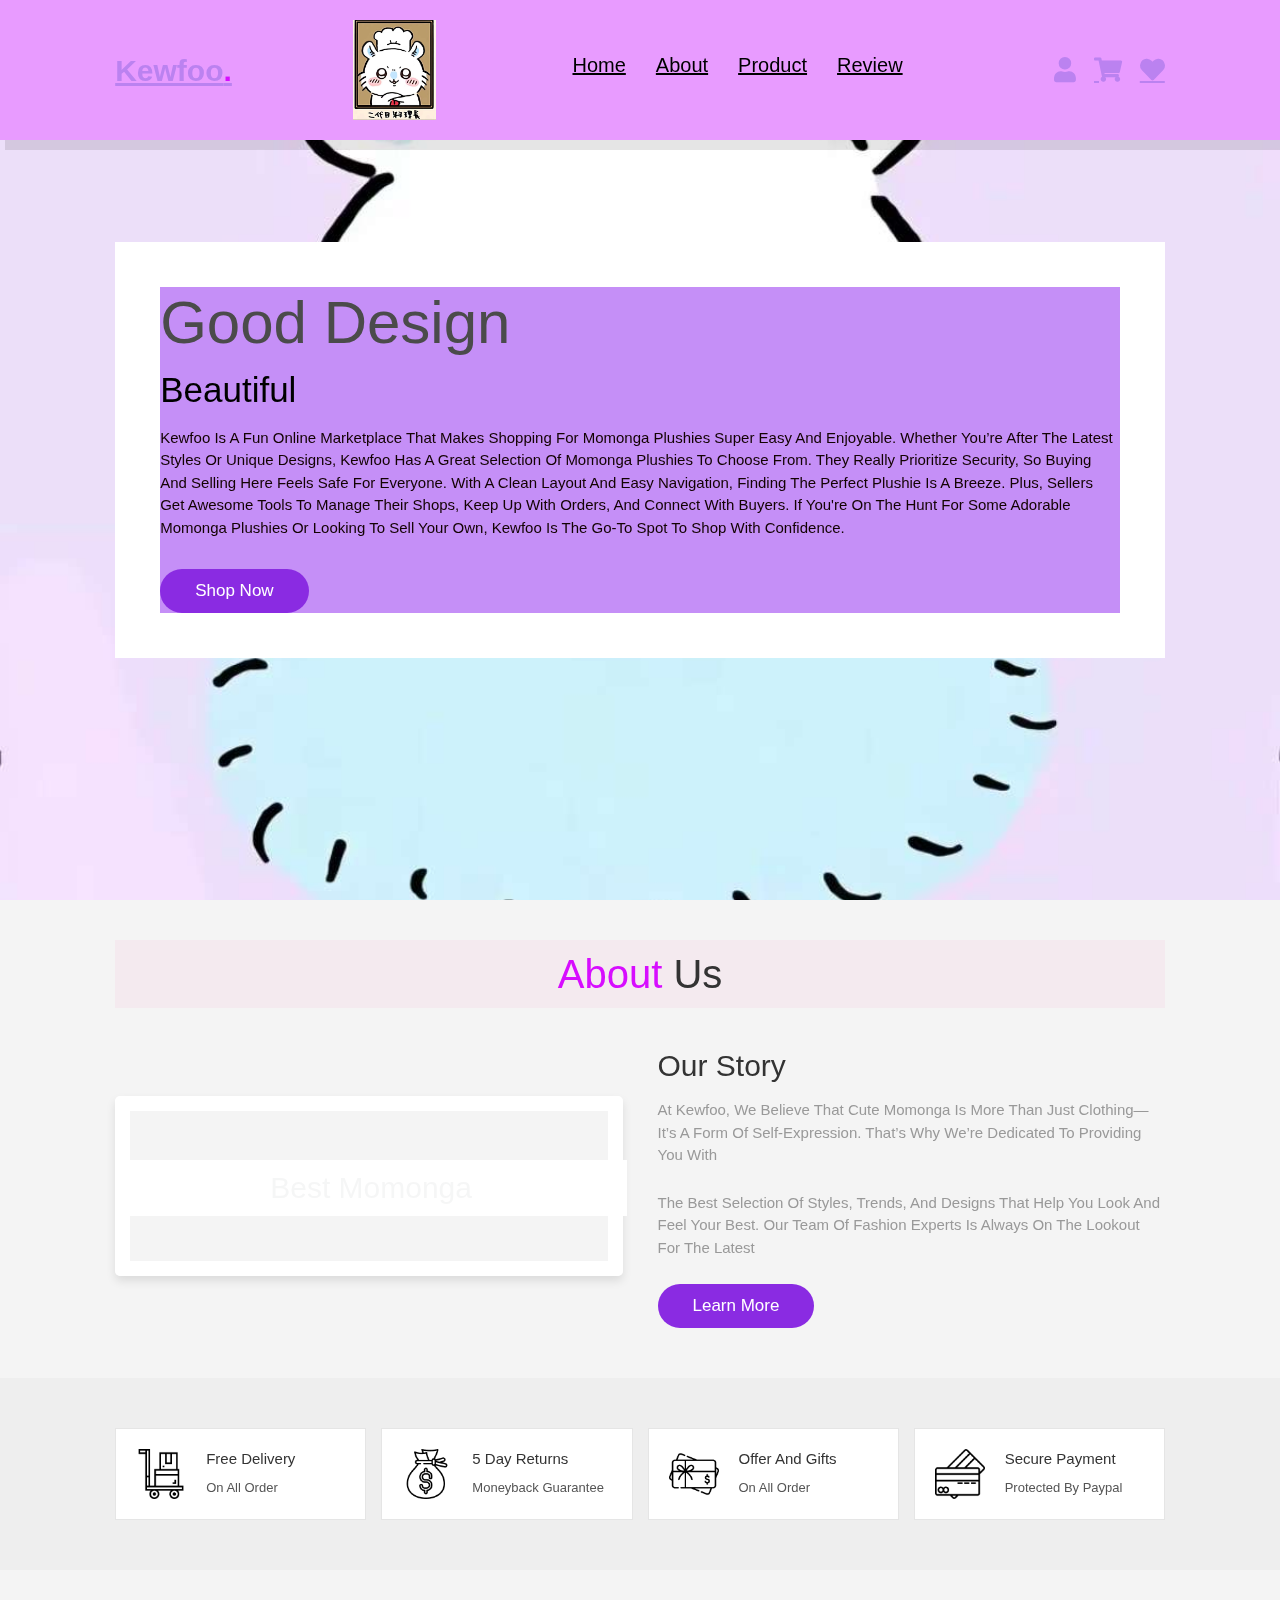
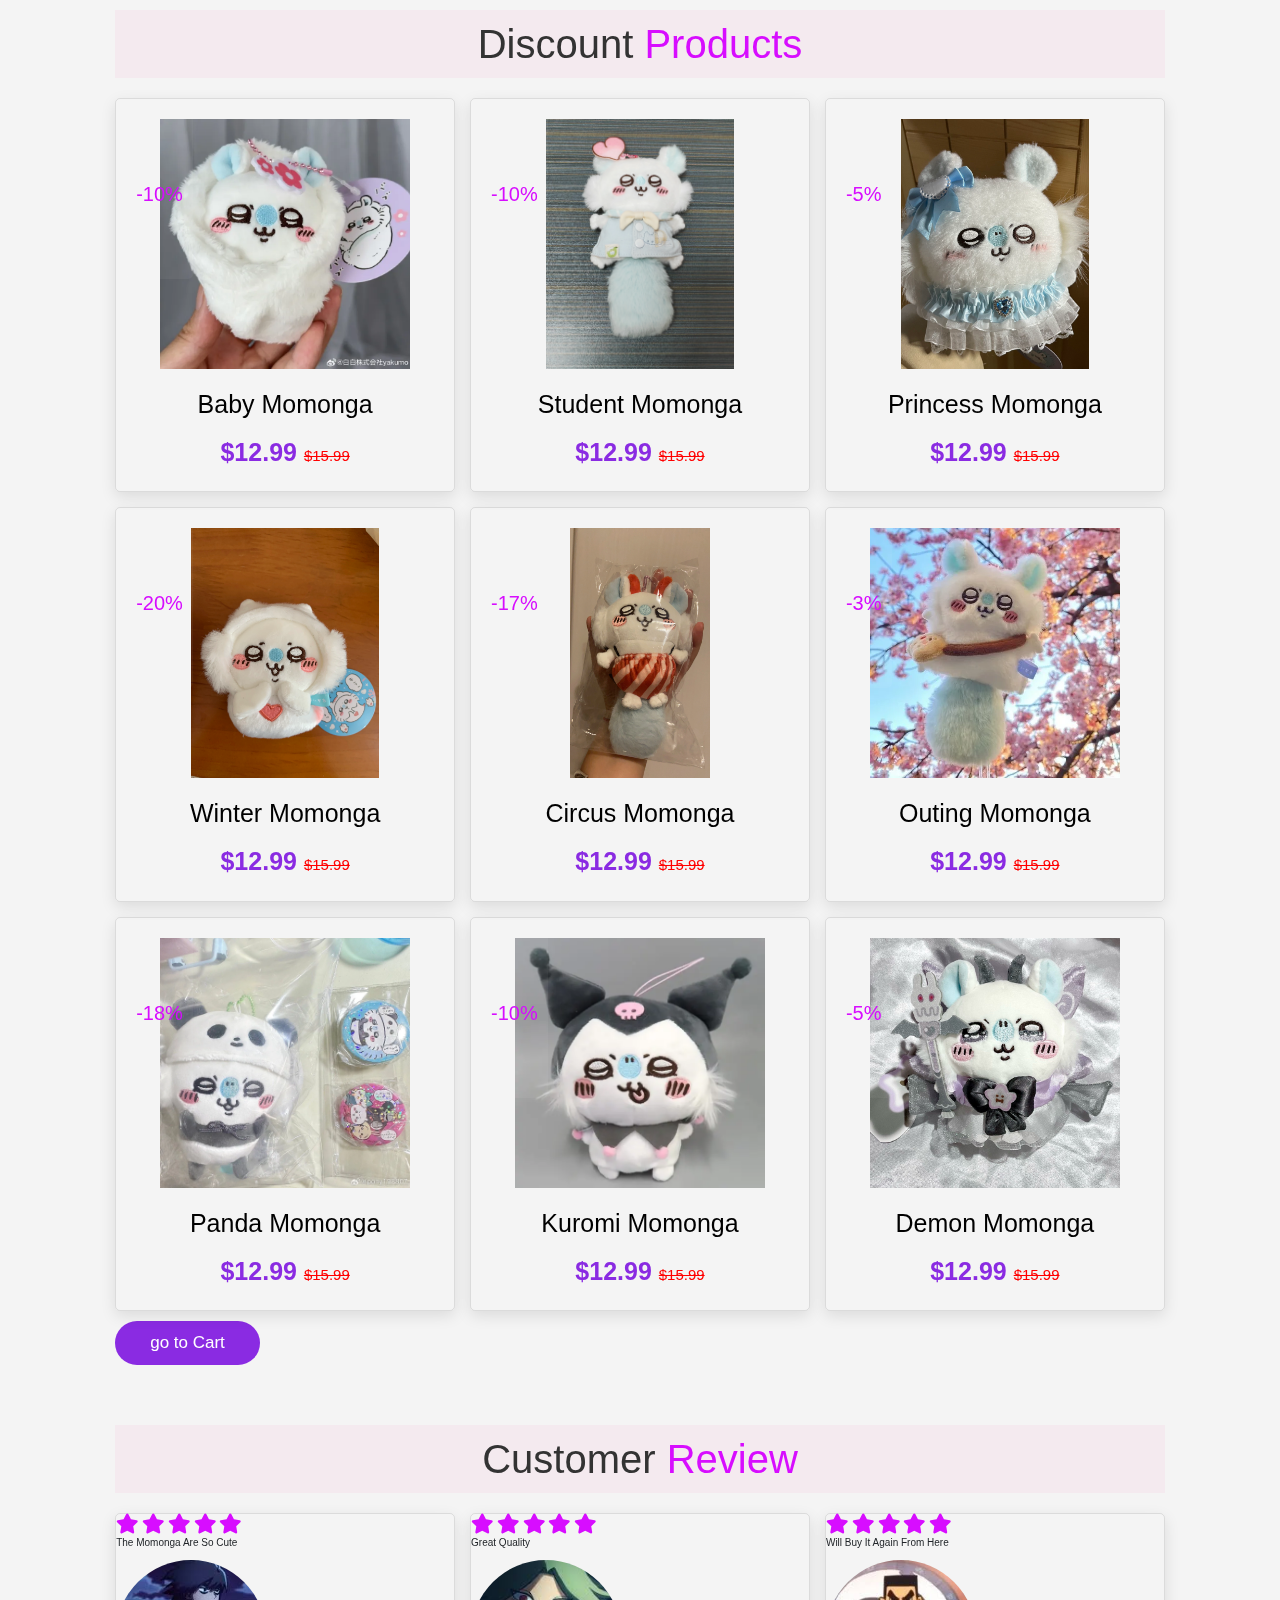
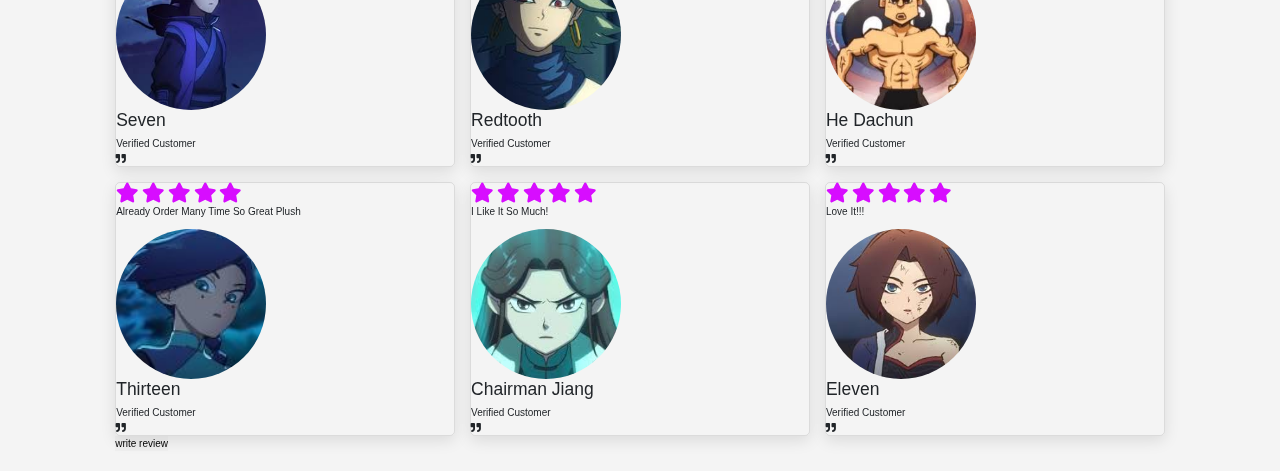
<file: index.html>
<!DOCTYPE html>
<html>
    <head>
        <meta charset="utf-8">
        <meta http-equiv="X-UA-Compatible" content="IE=edge">
        <title>Kewfoo</title>
        <meta name="description" content="">
        <meta name="viewport" content="width=device-width, initial-scale=1">
        <link rel="stylesheet" href="style1.css">
        <!-- font -->
        <link rel="stylesheet" href="https://cdnjs.cloudflare.com/ajax/libs/font-awesome/5.15.3/css/all.min.css">
        <!-- bootstrap -->
        <link href="https://cdn.jsdelivr.net/npm/bootstrap@5.3.3/dist/css/bootstrap.min.css" rel="stylesheet" integrity="sha384-QWTKZyjpPEjISv5WaRU9OFeRpok6YctnYmDr5pNlyT2bRjXh0JMhjY6hW+ALEwIH" crossorigin="anonymous">
        <script src="https://cdn.jsdelivr.net/npm/bootstrap@5.3.3/dist/js/bootstrap.bundle.min.js" integrity="sha384-YvpcrYf0tY3lHB60NNkmXc5s9fDVZLESaAA55NDzOxhy9GkcIdslK1eN7N6jIeHz" crossorigin="anonymous"></script>
        <!-- links to javascript files -->
        <script src="cart.js"></script>
        <script src="signup.js"></script>
        <script src="like.js"></script>
        <script src="review.js"></script>
        <style>
        :root {
            --blueviolet: #d70dff;
        }
        body {
            background: #f4f4f4;
            font-family: Arial, sans-serif;
        }
        .btn {
            display: inline-block;
            margin-top: 1rem;
            border-radius: 5rem;
            background: #8a2be2; 
            color: #fff;
            padding: .9rem 3.5rem;
            cursor: pointer;
            font-size: 1.7rem;
            text-align: center;
            text-decoration: none;
            border: none;
        }
        .btn:hover {
            background: var(--blueviolet);
        }
    </style>
        <script>
            function copyLink(event) {
                event.preventDefault();
                navigator.clipboard.writeText(window.location.href)
               .then(()=> alert('Link copied to clipboard'))
               .catch(()=> alert('Failed to copy link', 'error'));
            }

            document.addEventListener("DOMContentLoaded",function(){
                let loggedInUser = localStorage.getItem("loggedInUser");
                let userIcon = document.getElementById("user-icon");
                let logoutBtn = document.getElementById("logout-btn");

                if(loggedInUser){
                    userIcon.style.textcontent = loggedInUser;
                    logoutBtn.style.display = "inline-block";
                }else{
                    logoutBtn.style.display = "none";
                }

                logoutBtn.addEventListener("click",function(){
                    localStorage.removeItem("loggedInUser");
                    window.location.href = "signup.html";
                });
        });
        </script>  
    </head>
    <body>
        <header>
            <input type="checkbox" id="toggler">
            <label for="toggler" class="fas fa-bars"></label>
            <a href="#" class="logo">Kewfoo<span>.</span></a>
            <img class="logo" src="naza.jpg"style="width: 500;height: 100px;" alt="Kewfoo">
            <nav>
                <ul class="navbar">
                    <a href="index.html#home">Home</a>
                    <a href="index.html#about">About</a>
                    <a href="index.html#products">Product</a>
                    <a href="index.html#review">review</a>
                </ul>
            </nav>
            <div class="icons">
                <a href="signup.html" id="user-icon" class="fas fa-user"></a>
                <botton id="logout-btn" style="display: none;padding: 6px 10px; border: none; background: rgb(255, 26, 26); color: white; border-radius: 5px; cursor: pointer;">
                    Logout
                </botton>
                <a href="cart.html" class="fas fa-shopping-cart"></a>
                <a href="like.html" class="fas fa-heart"></a>
            </div>
        </header>


        <!--home page --> 
    <section class="home" id="home">
        <div class="content">
            <h3>good design</h3>
            <span>beautiful</span>
            <p>Kewfoo is a fun online marketplace that makes shopping for Momonga plushies super easy and enjoyable. 
                Whether you’re after the latest styles or unique designs, Kewfoo has a great selection of Momonga plushies to choose from. They really prioritize security, 
                so buying and selling here feels safe for everyone. With a clean layout and easy navigation, finding the perfect plushie is a breeze. Plus, sellers get awesome tools to manage their shops, keep up with orders, 
                and connect with buyers. If you're on the hunt for some adorable Momonga plushies or looking to sell your own, Kewfoo is the go-to spot to shop with confidence.</p>
            <a href="index.html#products" class="btn">shop now</a>
        </div>
    </section>
    <!--home page end --> 

    <!--about page -->
    <section class="about" id="about">
        <h1 class="heading"> <span>about</span> us</h1>
                
        <div class="row">
            <div class="video-container">
            <video src="video.mp4" loop autoplay muted></video>
            <h3>best momonga</h3>
        </div>
         <div class="content">
            <h3>our story</h3>
            <p>At Kewfoo, we believe that cute momonga is more than just clothing—it’s a form of self-expression. That’s why we’re dedicated to providing you with</p>
            <p>the best selection of styles, trends, and designs that help you look and feel your best. Our team of fashion experts is always on the lookout for the latest</p>
            <a href="#" class="btn">learn more</a>
        </div>
    </section>
    <!--about page end -->

    <!--icons section starts-->

    <section class="icons-container">
        <div class="icons">
            <img src="icon-1.png" alt="">
                <div class="info">
                <h3>free delivery</h3>
                <span>on all order</span>
            </div>  
        </div>
        
        <div class="icons">
        <img src="icon-2.png" alt="">
            <div class="info">
            <h3>5 day returns</h3>
            <span>moneyback guarantee</span>
          </div>  
        </div>

        <div class="icons">
        <img src="icon-3.png" alt="">
                <div class="info">
                <h3>offer and gifts</h3>
                <span>on all order</span>
            </div>  
        </div>

        <div class="icons">
        <img src="icon-4.png" alt="">
                <div class="info">
                <h3>secure payment</h3>
                <span>protected by paypal</span>
            </div>  
        </div>
    </section>

    <!--icons section end-->


    <!-- prodcuts section starts  -->

<section class="products" id="products">

    <h1 class="heading"> Discount <span>products</span> </h1>

    <div class="box-container">

        <div class="box">
            <span class="discount">-10%</span>
            <div class="image">
                <img src="fei1.webp" alt="">
                <div class="icons">
                    <button class="fas fa-heart" onclick="event.preventDefault(); addTolike('baby momonga', 'fei1.webp');"></button>
                    <button class="cart-btn" onclick="event.preventDefault(); addToCart('baby momonga', 12.99,'fei1.webp');">Add to Cart</button>
                    <button class="fas fa-share" onclick="copyLink(event)"></button>
                </div>
            </div>
            <div class="content">
                <h3>baby momonga</h3>
                <div class="price"> $12.99 <span>$15.99</span> </div>
            </div>
        </div>

        <div class="box">
            <span class="discount">-10%</span>
            <div class="image">
                <img src="fei2.webp" alt="">
                <div class="icons">
                    <button class="fas fa-heart" onclick="event.preventDefault(); addTolike('student momonga', 'fei2.webp');"></button>
                    <button class="cart-btn" onclick="event.preventDefault(); addToCart('student momonga', 12.99,'fei2.webp');">Add to Cart</button>
                    <button class="fas fa-share" onclick="copyLink(event)"></button>
                </div>
            </div>
            <div class="content">
                <h3>student momonga</h3>
                <div class="price"> $12.99 <span>$15.99</span> </div>
            </div>
        </div>

        <div class="box">
            <span class="discount">-5%</span>
            <div class="image">
                <img src="fei3.webp" alt="">
                <div class="icons">
                    <button class="fas fa-heart" onclick="event.preventDefault(); addTolike('princess momonga', 'fei3.webp');"></button>
                    <button class="cart-btn" onclick="event.preventDefault(); addToCart('princess momonga', 12.99,'fei3.webp');">Add to Cart</button>
                    <button class="fas fa-share" onclick="copyLink(event)"></button>
                </div>
            </div>
            <div class="content">
                <h3>princess momonga</h3>
                <div class="price"> $12.99 <span>$15.99</span> </div>
            </div>
        </div>

        <div class="box">
            <span class="discount">-20%</span>
            <div class="image">
                <img src="fei4.webp" alt="">
                <div class="icons">
                    <button class="fas fa-heart" onclick="event.preventDefault(); addTolike('Winter  momonga', 'fei4.webp');"></button>
                    <button class="cart-btn" onclick="event.preventDefault(); addToCart('Winter  momonga', 12.99,'fei4.webp');">Add to Cart</button>
                    <button class="fas fa-share" onclick="copyLink(event)"></button>
                </div>
            </div>
            <div class="content">
                <h3>Winter  momonga</h3>
                <div class="price"> $12.99 <span>$15.99</span> </div>
            </div>
        </div>

        <div class="box">
            <span class="discount">-17%</span>
            <div class="image">
                <img src="fei5.webp" alt="">
                <div class="icons">
                    <button class="fas fa-heart" onclick="event.preventDefault(); addTolike('circus momonga', 'fei5.webp');"></button>
                    <button class="cart-btn" onclick="event.preventDefault(); addToCart('circus momonga', 12.99,'fei5.webp');">Add to Cart</button>
                    <button class="fas fa-share" onclick="copyLink(event)"></button>
                </div>
            </div>
            <div class="content">
                <h3>circus momonga</h3>
                <div class="price"> $12.99 <span>$15.99</span> </div>
            </div>
        </div>

        <div class="box">
            <span class="discount">-3%</span>
            <div class="image">
                <img src="fei6.webp" alt="">
                <div class="icons">
                    <button class="fas fa-heart" onclick="event.preventDefault(); addTolike('outing momonga', 'fei6.webp');"></button>
                    <button class="cart-btn" onclick="event.preventDefault(); addToCart('outing momonga', 12.99,'fei6.webp');">Add to Cart</button>
                    <button class="fas fa-share" onclick="copyLink(event)"></button>
                </div>
            </div>
            <div class="content">
                <h3>outing momonga</h3>
                <div class="price"> $12.99 <span>$15.99</span> </div>
            </div>
        </div>

        <div class="box">
            <span class="discount">-18%</span>
            <div class="image">
                <img src="fei7.webp" alt="">
                <div class="icons">
                    <button class="fas fa-heart" onclick="event.preventDefault(); addTolike('panda momonga', 'fei7.webp');"></button>
                    <button class="cart-btn" onclick="event.preventDefault(); addToCart('panda momonga', 12.99,'fei7.webp');">Add to Cart</button>
                    <button class="fas fa-share" onclick="copyLink(event)"></button>
                </div>
            </div>
            <div class="content">
                <h3>panda momonga</h3>
                <div class="price"> $12.99 <span>$15.99</span> </div>
            </div>
        </div>

        <div class="box">
            <span class="discount">-10%</span>
            <div class="image">
                <img src="fei8.jpg" alt="">
                <div class="icons">
                    <button class="fas fa-heart" onclick="event.preventDefault(); addTolike('kuromi momonga', 'fei8.jpg');"></button>
                    <button class="cart-btn" onclick="event.preventDefault(); addToCart('kuromi momonga', 12.99,'fei8.jpg');">Add to Cart</button>
                    <button class="fas fa-share" onclick="copyLink(event)"></button>
                </div>
            </div>
            <div class="content">
                <h3>kuromi momonga</h3>
                <div class="price"> $12.99 <span>$15.99</span> </div>
            </div>
        </div>

        <div class="box">
            <span class="discount">-5%</span>
            <div class="image">
                <img src="fei9.jpg" alt="">
                <div class="icons">
                    <button class="fas fa-heart" onclick="event.preventDefault(); addTolike('demon momonga', 'fei9.jpg');"></button>
                    <button class="cart-btn" onclick="event.preventDefault(); addToCart('demon momonga', 12.99,'fei9.jpg');">Add to Cart</button>
                    <button class="fas fa-share" onclick="copyLink(event)"></button>
                </div>
            </div>
            <div class="content">
                <h3>demon momonga</h3>
                <div class="price"> $12.99 <span>$15.99</span> </div>
            </div>
        </div>

    </div>

    <button class="btn" onclick="window.location.href='cart.html'">go to Cart</button>
</section>

<!-- prodcuts section ends -->



<!-- review section starts -->
    <section class="review" id="review">
        <h1 class="heading">customer <span>review</span></h1>
        <div class="box-container">

        <div class="box">
            <div class="stars">
                <i class="fas fa-star"></i>
                <i class="fas fa-star"></i>
                <i class="fas fa-star"></i>
                <i class="fas fa-star"></i>
                <i class="fas fa-star"></i>
            </div>
            <p>the momonga are so cute</p>
            <div class="user">
                <img src="r1.jpg" alt=""class="circle-image">
                <div class="user-info">
                    <h3>Seven</h3>
                    <span>verified customer</span>
                </div>
            </div>
            <span class="fas far fa-quote-right"></span>
        </div>
        
        <div class="box">
            <div class="stars">
                <i class="fas fa-star"></i>
                <i class="fas fa-star"></i>
                <i class="fas fa-star"></i>
                <i class="fas fa-star"></i>
                <i class="fas fa-star"></i>
            </div>
            <p>great quality</p>
            <div class="user">
                <img src="r2.jpg" alt=""class="circle-image">
                <div class="user-info">
                    <h3>Redtooth</h3>
                    <span>verified customer</span>
                </div>
            </div>
            <span class="fas far fa-quote-right"></span>
        </div>

        <div class="box">
            <div class="stars">
                <i class="fas fa-star"></i>
                <i class="fas fa-star"></i>
                <i class="fas fa-star"></i>
                <i class="fas fa-star"></i>
                <i class="fas fa-star"></i>
            </div>
            <p>will buy it again from here</p>
            <div class="user">
                <img src="r4.jpg" alt=""class="circle-image">
                <div class="user-info">
                    <h3>He Dachun</h3>
                    <span>verified customer</span>
                </div>
            </div>
            <span class="fas far fa-quote-right"></span>
        </div>

        <div class="box">
            <div class="stars">
                <i class="fas fa-star"></i>
                <i class="fas fa-star"></i>
                <i class="fas fa-star"></i>
                <i class="fas fa-star"></i>
                <i class="fas fa-star"></i>
            </div>
            <p>already order many time so great plush</p>
            <div class="user">
                <img src="r6.jpg" alt=""class="circle-image">
                <div class="user-info">
                    <h3>Thirteen</h3>
                    <span>verified customer</span>
                </div>
            </div>
            <span class="fas far fa-quote-right"></span>
        </div>
        
        <div class="box">
            <div class="stars">
                <i class="fas fa-star"></i>
                <i class="fas fa-star"></i>
                <i class="fas fa-star"></i>
                <i class="fas fa-star"></i>
                <i class="fas fa-star"></i>
            </div>
            <p>i like it so much!</p>
            <div class="user">
                <img src="r.jpg" alt=""class="circle-image">
                <div class="user-info">
                    <h3>Chairman Jiang</h3>
                    <span>verified customer</span>
                </div>
            </div>
            <span class="fas far fa-quote-right"></span>
        </div>
        
        <div class="box">
            <div class="stars">
                <i class="fas fa-star"></i>
                <i class="fas fa-star"></i>
                <i class="fas fa-star"></i>
                <i class="fas fa-star"></i>
                <i class="fas fa-star"></i>
            </div>
            <p>love it!!!</p>
            <div class="user">
                <img src="r7.jpg" alt=""class="circle-image">
                <div class="user-info">
                    <h3>Eleven</h3>
                    <span>verified customer</span>
                </div>
            </div>
            <span class="fas far fa-quote-right"></span>
        </div>
    </div> 
<!-- write review -->
    <button id="write-review">write review</button>

 <!-- Hidden Review Form -->
 <div id="review-form" style="display: none; margin-top: 20px;">
    <input type="text" id="review-name" placeholder="Your Name" required>
    <textarea id="review-text" placeholder="Write your review..." required></textarea>

    <!-- ⭐ Star Rating System -->
    <div id="star-rating">
        <span class="star" data-value="1">★</span>
        <span class="star" data-value="2">★</span>
        <span class="star" data-value="3">★</span>
        <span class="star" data-value="4">★</span>
        <span class="star" data-value="5">★</span>
    </div>

    <button id="submit-review" class="btn">Submit Review</button>
</div>

<!-- review section ends -->

</body>
</html>
</file>
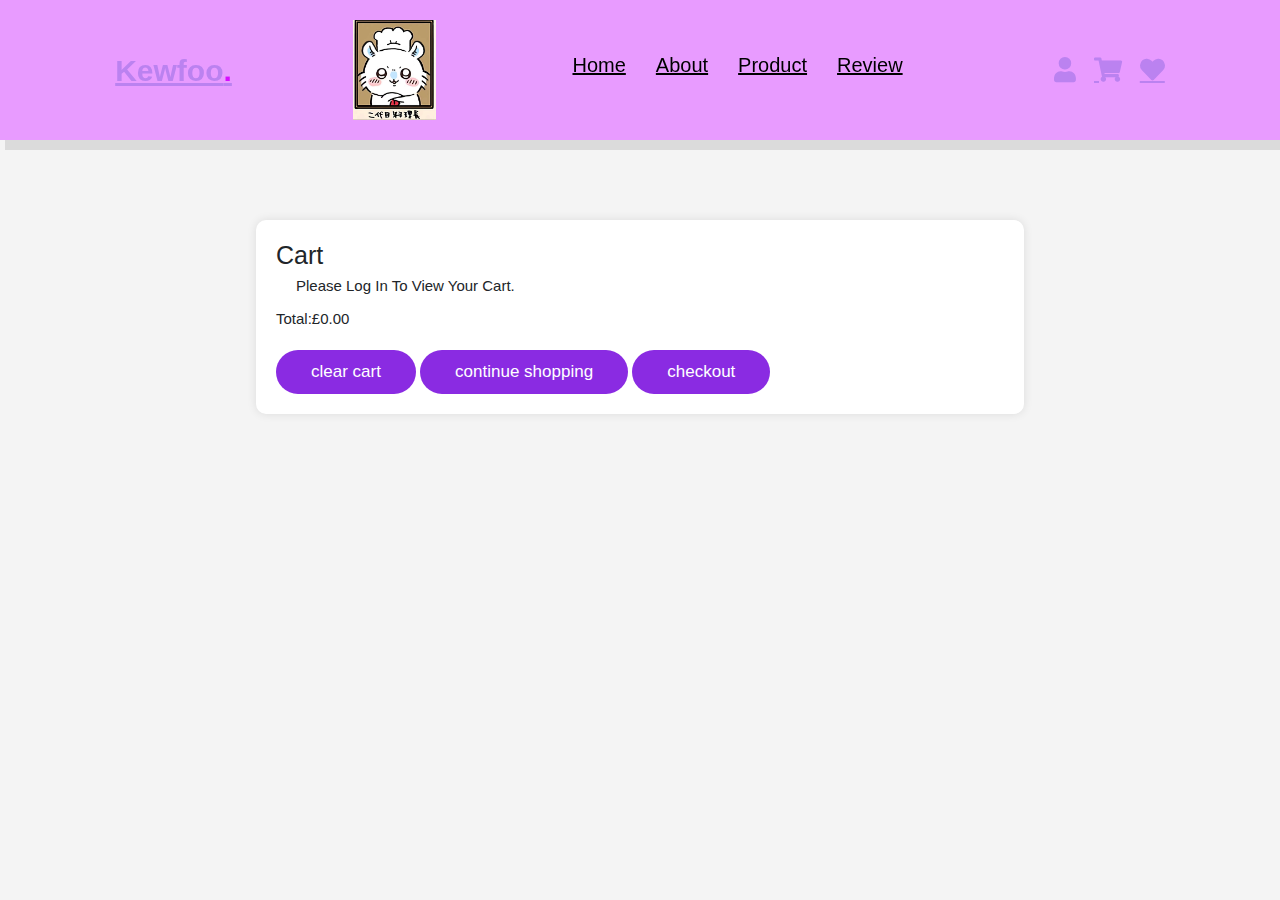
<file: cart.html>
<!DOCTYPE html>
<html>
    <head>
        <meta charset="utf-8">
        <meta http-equiv="X-UA-Compatible" content="IE=edge">
        <title>Kewfoo</title>
        <meta name="description" content="">
        <meta name="viewport" content="width=device-width, initial-scale=1">
        <link rel="indexsheet" href="index.html">
        <link rel="stylesheet" href="style1.css">
        <link rel="stylesheet" href="https://cdnjs.cloudflare.com/ajax/libs/font-awesome/5.15.3/css/all.min.css">
        <link href="https://cdn.jsdelivr.net/npm/bootstrap@5.3.3/dist/css/bootstrap.min.css" rel="stylesheet" integrity="sha384-QWTKZyjpPEjISv5WaRU9OFeRpok6YctnYmDr5pNlyT2bRjXh0JMhjY6hW+ALEwIH" crossorigin="anonymous">
        <script src="https://cdn.jsdelivr.net/npm/bootstrap@5.3.3/dist/js/bootstrap.bundle.min.js" integrity="sha384-YvpcrYf0tY3lHB60NNkmXc5s9fDVZLESaAA55NDzOxhy9GkcIdslK1eN7N6jIeHz" crossorigin="anonymous"></script>
        <link rel="stylesheet" href="cart.css">
        <link rel="cartsheet" href="cart.js">
        <style>
        :root {
            --blueviolet: #d70dff;
        }

        body {
            background: #f4f4f4;
            font-family: Arial, sans-serif;
        }

        .btn {
            display: inline-block;
            margin-top: 1rem;
            border-radius: 5rem;
            background: #8a2be2; 
            color: #fff;
            padding: .9rem 3.5rem;
            cursor: pointer;
            font-size: 1.7rem;
            text-align: center;
            text-decoration: none;
            border: none;
        }

        .btn:hover {
            background: var(--blueviolet);
        }

        .cart{
            width: 60%;
            margin: 0 auto;
            padding: 2rem;
            background: #fff;
            border-radius: 1rem;
            box-shadow: 0 0 10px rgba(0, 0, 0, .1);
            position: relative;top: 100px;
            font-size: 15px;
            
        }
    </style>
    
    
    <header>
        <input type="checkbox" id="toggler">
        <label for="toggler" class="fas fa-bars"></label>
        <a href="index.html" class="logo">Kewfoo<span>.</span></a>
        <img class="logo" src="naza.jpg"style="width: 500;height: 100px;" alt="Kewfoo">
        <nav>
            <ul class="navbar">
                <a href="index.html#home">Home</a>
                <a href="index.html#about">About</a>
                <a href="index.html#products">Product</a>
                <a href="index.html#review">review</a>
            </ul>
        </nav>
        <div class="icons">
            <a href="signup.html" id="user-icon" class="fas fa-user"></a>
            <botton id="logout-btn" style="display: none;padding: 5px 10px; border: none; background: rgb(209, 26, 255); color: white; border-radius: 5px; cursor: pointer;">
                Logout
            </botton>
            <a href="cart.html" class="fas fa-shopping-cart"></a>
            <a href="like.html" class="fas fa-heart"></a>
        </div>
        <script src="signup.js"></script>
        <script src="cart.js" defer></script>

        <script>
            document.addEventListener("DOMContentLoaded",function(){
                let loggedInUser = localStorage.getItem("loggedInUser");
                let userIcon = document.getElementById("user-icon");
                let logoutBtn = document.getElementById("logout-btn");

                if(loggedInUser){
                    userIcon.style.textcontent = loggedInUser;
                    logoutBtn.style.display = "inline-block";
                }else{
                    logoutBtn.style.display = "none";
                }

                logoutBtn.addEventListener("click",function(){
                    localStorage.removeItem("loggedInUser");
                    window.location.href = "signup.html";
                });
        });
        </script>  
            
    </header>
    </head>
    <body>
        

<body>
    <div class="cart">
    <h1>Cart</h1>
    <ul id = "cart-items"></ul>
    <p>total:£<span id="totalprice">0.00</span></p>

    <button class="btn" id="clearCart">clear cart</button>
    <button class="btn" onclick="window.location.href='index.html#products'">continue shopping</button>
    <button class="btn" id="checkout">checkout</button>
    </div>
    
<script src="cart.js"></script>
</body>
</html>
</file>
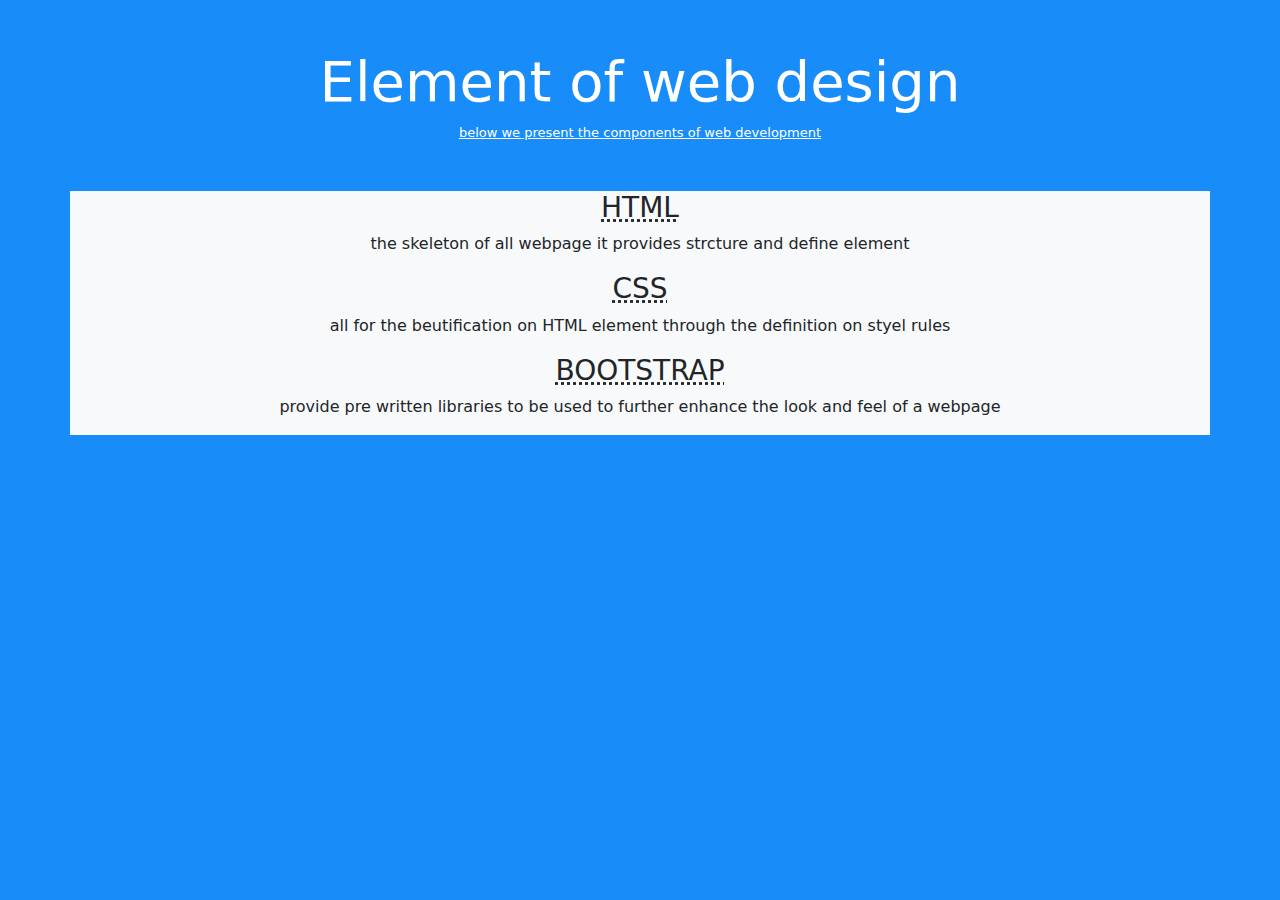
<file: container.html>
<!DOCTYPE html>
<html lang="en">
<head>
    <meta charset="UTF-8">
    <meta http-equiv="X-UA-Compatible" content="IE=edge">
    <meta name="viewport" content="width=device-width, initial-scale=1.0">
    <title>container</title>
    <link href="https://cdn.jsdelivr.net/npm/bootstrap@5.3.3/dist/css/bootstrap.min.css" rel="stylesheet" integrity="sha384-QWTKZyjpPEjISv5WaRU9OFeRpok6YctnYmDr5pNlyT2bRjXh0JMhjY6hW+ALEwIH" crossorigin="anonymous">
    <script src="https://cdn.jsdelivr.net/npm/bootstrap@5.3.3/dist/js/bootstrap.bundle.min.js" integrity="sha384-YvpcrYf0tY3lHB60NNkmXc5s9fDVZLESaAA55NDzOxhy9GkcIdslK1eN7N6jIeHz" crossorigin="anonymous"></script>
    <style>
        body{
            background-color: rgb(24, 140, 248);
            color: white;
        }
        .card{
            background-color: white;
        }
    </style>
</head>

<body>
    <div class="container text-center mt-5">
        <h1 class="display-4">Element of web design</h1>
        <p class="text-decoration-underline"style="font-size:small">below we present the components of web development</p>
    </div>
    
    <div class="container mt-5 text-dark bg-light">
        <div class="row text-center">
            <div class="col-md-p3">
                <div class="card-p3">
                    <h3><abbr title="Abbreviation" class="text-decoration-initialism">HTML</h3>
                    <p>the skeleton of all webpage it provides strcture and define element</p>
                </div>
            </div>
            <div class="col-md-p3">
                <div class="card-p3">
                    <h3><abbr title="Abbreviation" class="text-decoration-initialism">CSS</h3>
                    <p>all for the beutification on HTML element through the definition on styel rules</p>
                </div>
            </div>
            <div class="col-md-p3">
                <div class="card-p3">
                    <h3><abbr title="Abbreviation" class="text-decoration-initialism">BOOTSTRAP</h3>
                    <p>provide pre written libraries to be used to further enhance the look and feel of a webpage</p>
                </div>
            </div>
        </div>
    </div>

</body>
</html>
</file>
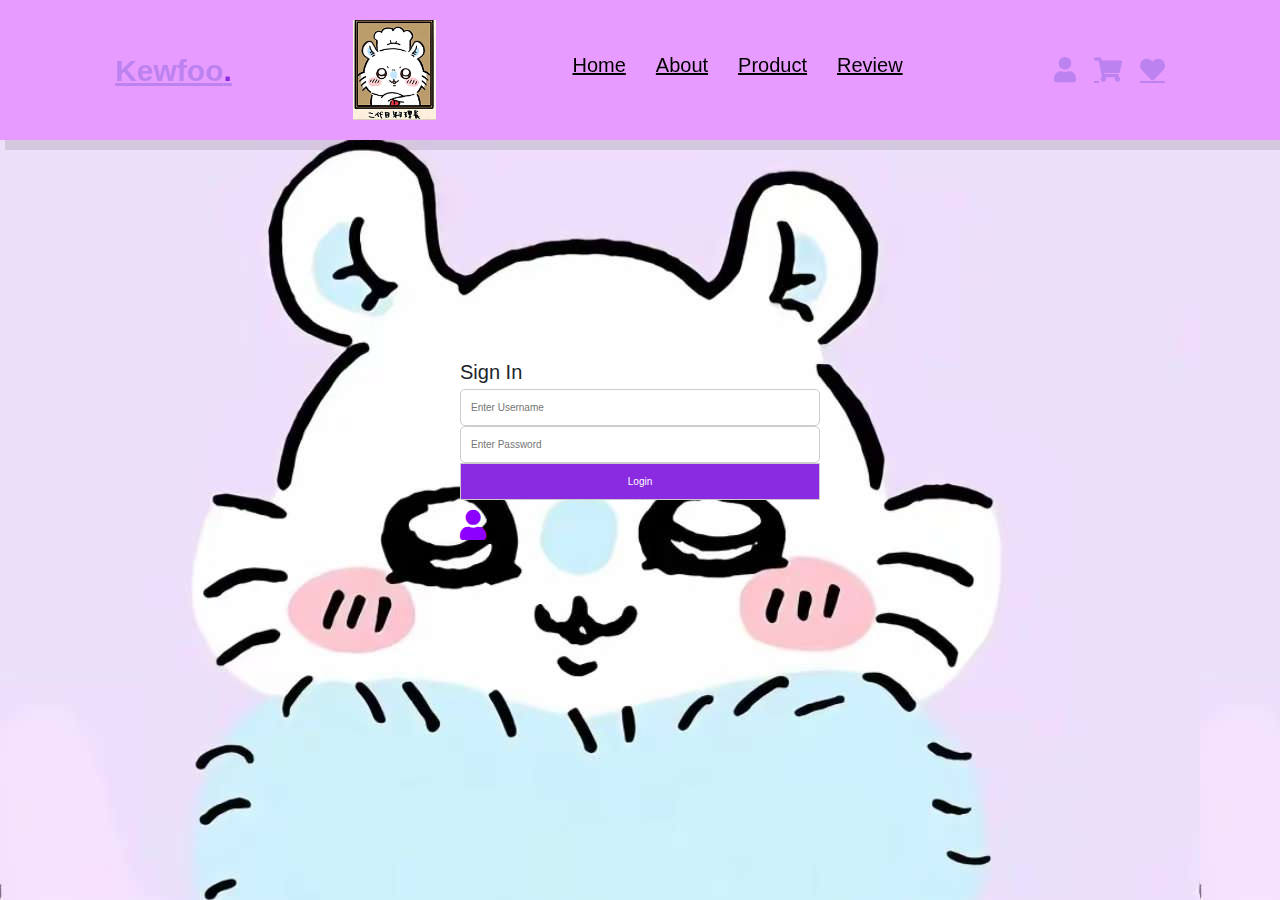
<file: signup.html>
<!DOCTYPE html>
<html lang="en">
<head>
    <meta charset="UTF-8">
    <meta http-equiv="X-UA-Compatible" content="IE=edge">
    <meta name="viewport" content="width=device-width, initial-scale=1.0">
    <title>sign up from</title>
    <meta name="description" content="">
    <meta name="viewport" content="width=device-width, initial-scale=1">
    <link rel="stylesheet" href="login.css">
    <link rel="stylesheet" href="https://cdnjs.cloudflare.com/ajax/libs/font-awesome/5.15.3/css/all.min.css">
    <link href="https://cdn.jsdelivr.net/npm/bootstrap@5.3.3/dist/css/bootstrap.min.css" rel="stylesheet" integrity="sha384-QWTKZyjpPEjISv5WaRU9OFeRpok6YctnYmDr5pNlyT2bRjXh0JMhjY6hW+ALEwIH" crossorigin="anonymous">
    <script src="https://cdn.jsdelivr.net/npm/bootstrap@5.3.3/dist/js/bootstrap.bundle.min.js" integrity="sha384-YvpcrYf0tY3lHB60NNkmXc5s9fDVZLESaAA55NDzOxhy9GkcIdslK1eN7N6jIeHz" crossorigin="anonymous"></script>
    
    <style>
        body{
            background-color:rgb(228, 228, 228)
        }
        .form-contanier{
            justify-content: center;
        }
        .signup-form{
            width: 400px;
            margin: 50px auto;
            padding: 20px ;
            background:white;
            border-radius: 10px;
            box-shadow: 0 0px 10px rgba(0, 0, 0, 0.1);
        }
        .signup-form h1{
            text-align: center;
            margin-bottom: 20px;
        }
        .signup-btn{
            color: white;
            padding:10px;
            margin: 10px 0;
            border: none;
            border-radius: 5px;
            cursor: pointer;
            width: 100%;
            background-color: aqua;
        }
        .signup-btn:hover{
            background-color: rgb(0, 128, 128);
        }

    </style>
<header>
        <input type="checkbox" id="toggler">
        <label for="toggler" class="fas fa-bars"></label>
        <a href="index.html" class="logo">Kewfoo<span>.</span></a>
        <img class="logo" src="naza.jpg"style="width: 500;height: 100px;" alt="Kewfoo">
        <nav>
            <ul class="navbar">
                <a href="index.html#home">Home</a>
                    <a href="index.html#about">About</a>
                    <a href="index.html#products">Product</a>
                    <a href="index.html#review">review</a>
            </ul>
        </nav>
        <div class="icons">
            <a href="#" id="user-icon" class="fas fa-user"></a>
            <botton id="logout-btn" style="display: none;padding: 5px 10px; border: none; background: rgb(209, 26, 255); color: white; border-radius: 5px; cursor: pointer;">
                Logout
            </botton>
            <a href="cart.html" class="fas fa-shopping-cart"></a>
            <a href="like.html" class="fas fa-heart"></a>
        </div>
    </header>



    
</head>


<body>
    
<!--login page-->
<section class="login" id="login">
    <div class="login-container">
        <h2>Sign In</h2>
        <form id="loginForm">
        <input type="text" id="username" placeholder="Enter Username" required>
        <input type="password" id="password" placeholder="Enter Password" required>
        <button type="submit">Login</button>
        </form>
        <p id="error-message" class="error"></p>

        <button id="logout-btn" style="display: none;">logout</button>
        <a href="#" id="user-icon" class="fas fa-user" style="color: rgb(140, 0, 255); font-size: 3rem;"></a>
    </div>
    
    </section>
    

<!--login page end-->

<script src="signup.js"></script>
</body>
</html>
</file>
<file: style1.css>
@import url('https://fonts.googleapis.com/css2?family=Josefin+Sans:ital,wght@0,100..700;1,100..700&display=swap');

:root{
    --blueviolet: #8a2be2;
}

*{
    margin: 0; padding: 0;
    box-sizing: border-box;
    font-family: Verdana, Geneva, Tahoma, sans-serif;
    outline: none; border: none;
    text-decoration: none;
    text-transform: capitalize;
    transition: .2s linear;
}

html{
    font-size: 62.5%;
    scroll-behavior: smooth;
    scroll-padding-top: 6rem;
    overflow-x: hidden;
}

section{
    padding: 2rem 9%;
}

.heading{
    text-align: center;
    font-size:4rem;
    color:#333;
    padding:1rem;
    margin:2rem 0;
    background:rgba(255, 51, 153,.05);
}

.heading span{
    color:var(--blueviolet);
}

.btn{
    display: inline-block;
    margin-top: 1rem;
    border-radius: 5rem;
    background:#020202; 
    color:#fff;
    padding:.9rem 3.5rem;
    cursor: pointer;
    font-size: 1.7rem;
}
.btn:hover {
    background:var(--blueviolet) #972cfa;
}

header{
    position: fixed;
    top: 0; left: 0; right: 0;
    background: rgb(232, 155, 255);
    padding: 2rem 9%;
    display: flex;
    align-items: center;
    justify-content: space-between;
    z-index: 1000;
    box-shadow: 0.5rem 1rem rgba(0, 0, 0, 0.1);
}

header .logo{
    font-size: 3rem;
    color: rgb(187, 130, 240);
    font-weight: bolder;
}

header .logo span{
    color:var(--blueviolet);
}

header .navbar a{
    font-size: 2rem;
    padding:0 1.5rem;
    color: #000000;
}

header .navbar a:hover{
    color: blueviolet;
}

header .icons a{
    font-size: 2.5rem;
    color: rgb(187, 130, 240);
    margin-left: 1.5rem;
}

header .icons a:hover{
    color:var(--blueviolet);
}


header #toggler{
    display: none;
}

header .fa-bars{
    font-size: 3rem;
    color: blueviolet;
    border-radius: 5rem;
    padding: .5rem 1.5rem;
    cursor: pointer;
    border: .1rem solid blueviolet;
    display: none;
}

.home{
    display: flex;
    align-items: center;
    min-height: 100vh;
    background: url(background.jpg) no-repeat center;
    background-size: cover;
    background-position: center;
}

.home .content{
    max-width: 500rem;
    border: 45px solid;color: #ffffff;
    background: #c58ff7;
}

.home .content h3{
    font-size: 6rem;
    color: #4b4b4b;
}

.home .content span{
    font-size: 3.5rem;
    color: rgb(0, 0, 0);
    padding: 1rem 0;
    line-height: 1.5;
}

.home .content p{
    font-size: 1.5rem;
    color: rgb(19, 2, 2);
    padding: 1rem 0;
    line-height: 1.5;
}

.about .row{
    display: flex;
    align-items: center;
    gap:2rem;
    flex-wrap: wrap;
    padding:2rem 0;
    padding-bottom: 3rem;
}

.about .row .video-container{
    flex:1 1 40rem;
    position: relative;
}

.about .row .video-container video{
    width:100%;
    border:1.5rem solid #fff;
    border-radius: .5rem;
    box-shadow: 0 .5rem 1rem rgba(0,0,0,.1);
    height: 100%;
    object-fit: cover;
}

.about .row .video-container h3{
    position: absolute;
    top:50%; transform: translateY(-50%);
    font-size: 3rem;
    background:#fff;
    width:98%;
    padding:1rem 2rem;
    text-align: center;
    mix-blend-mode: screen;
}

.about .row .content{
    flex:1 1 40rem;
}

.about .row .content h3{
    font-size: 3rem;
    color:#333;
}

.about .row .content p{
    font-size: 1.5rem;
    color:#999;
    padding:.5rem 0;
    padding-top: 1rem;
    line-height: 1.5;
}

.icons-container{
    background: #eee;
    display: flex;
    flex-wrap: wrap;
    gap:1.5rem;
    padding-top: 5rem;
    padding-bottom: 5rem;
}

.icons-container .icons{
    background: #fff;
    border: .1rem solid rgba(0, 0, 0, 0.1);
    padding: 2rem;
    display: flex;
    align-items: center;
    flex:1 1 25rem;
}

.icons-container .icons img{
    height: 5rem;
    margin-right: 2rem;
}

.icons-container .icons h3{
    font-size: 1.5rem;
    color:#333;
    padding-bottom: .5rem;
}

.icons-container .icons span{
    font-size: 1.3rem;
    color:#555;
}

.products .box-container{
    display: flex;
    flex-wrap: wrap;
    gap:1.5rem;
}

.products .box-container .box{
    flex:1 1 30rem;
    box-shadow: 0 .5rem 1.5rem rgba(0,0,0,.1);
    border-radius: .5rem;
    border: .1rem solid rgba(0, 0, 0, 0.1);
    position: relative;
}

.products .box-container .box .discount{
    position: absolute;
    top:1rem; left:1rem;
    padding:7rem 1rem;
    font-size: 2rem;
    color: var(--blueviolet);
    background:rgba(255, 255, 255, 0.05);
    z-index: 1;
    border-radius: .5rem;

}

.products .box-container .box .image{
    position: relative;
    text-align: center;
    padding-top: 2rem;
    overflow: hidden;
}

.products .box-container .box .image img{
    height: 25rem;
}

.products .box-container .box:hover .image img{
    transform:scale(1.1) ;
}

.products .box-container .box .image .icons {
    position: absolute;
    bottom: -7rem; left: 0; right: 0;
    display: flex;
}

.products .box-container .box:hover .image .icons{
    bottom: 0;
}

.products .box-container .box .image .icons a {
    height: 5rem;
    line-height: 5rem;
    font-size: 2rem;
    width: 50%;
    background:var(--blueviolet);
    color: rgb(102, 76, 248);
}

.products .box-container .box .image .icons .fa-heart  {
    height: 5rem;
    line-height: 5rem;
    font-size: 2rem;
    width: 50%;
    background:var(--blueviolet);
    color: rgb(102, 76, 248);
}

.products .box-container .box .image .icons .cart-btn  {
    height: 5rem;
    line-height: 5rem;
    font-size: 2rem;
    width: 50%;
    background:var(--blueviolet);
    color: rgb(102, 76, 248);
}

.products .box-container .box .image .icons .fa-share  {
    height: 5rem;
    line-height: 5rem;
    font-size: 2rem;
    width: 50%;
    background:var(--blueviolet);
    color: rgb(102, 76, 248);
}




.products .box-container .box .image .fa-heart:hover{
    background: #cfd4ff
}

.products .box-container .box .image .cart-btn:hover{
    background: #cfd4ff
}

.products .box-container .box .image .fa-share:hover{
    background: #cfd4ff
}




.products .box-container .box .image .icons .cart-btn {
    border-left: .1rem solid #fff7;
    border-right: .1rem solid #fff7;
    width: 100%;
}

.products .box-container .box .image .icons a:hover{
    background: #cfd4ff
}

.products .box-container .box .content{
    padding: 2rem;
    text-align: center;
}

.products .box-container .box .content h3{
    font-size: 2.5rem;
    color: #000000;
}

.products .box-container .box .content .price{
    font-size: 2.5rem;
    color:blueviolet;
    font-weight: bolder;
    padding-top: 1rem;
}

.products .box-container .box .content .price span{
    font-size: 1.5rem;
    color: #ff0000;
    font-weight: lighter;
    text-decoration: line-through;
}

.reviews .box-container{
    display: flex;
    flex-wrap: wrap;
    gap:1.5rem;
}

.reviews .box-container .box{
    flex:1 1 30rem;
    box-shadow: 0 .5rem 1.5rem rgba(0,0,0,.1);
    border-radius: .5rem;
    padding: 3rem   2rem;
    position: relative;
    border:.1rem solid rgba(0,0,0,.1);
}

.reviews .box-container .box .far fa-quote-right{
    position: absolute;
    bottom: 3rem; right: 3rem;
    font-size: 6rem;
    color: #eee;
}

.review .box-container .box .stars i{
    color:var(--blueviolet);
    font-size: 2rem;
}

.reviews .box-container .box p{
    color: #999;
    font-size:1.5rem;
    line-height: 1.5rem;
    padding-top: 2rem;
}

.reviews .box-container .box .user{
    display: flex;
    align-items: center;
    padding-top: 2rem;
}

.reviews .box-container .box .user img{
    height: 6rem;
    width: 6rem;
    border-radius: 50%;
    object-fit: cover;
    margin-right: 1rem;
}


.reviews .box-container .box .user h3{
    font-size: 2rem;
    color: #333;
}

.reviews .box-container .box .user span{
    font-size: 1.5rem;
    color: #999;
}

.circle-image{
    width: 150px;
    height: 150px;
    border-radius: 50%;
    object-fit: cover;
}

.review .box-container{
    display: flex;
    flex-wrap: wrap;
    gap:1.5rem;
}

.review .box-container .box{
    flex:1 1 30rem;
    box-shadow: 0 .5rem 1.5rem rgba(0,0,0,.1);
    border-radius: .5rem;
    border: .1rem solid rgba(0, 0, 0, 0.1);
    position: relative;
}

.review .box-container .box .discount{
    position: absolute;
    top:1rem; left:1rem;
    padding:7rem 1rem;
    font-size: 2rem;
    color: var(--blueviolet);
    background:rgba(255, 255, 255, 0.05);
    z-index: 1;
    border-radius: .5rem;
}

#star-rating {
    display: flex;
    justify-content: center;
    margin-top: 10px;
}

.star {
    font-size: 25px;
    color: gray;
    cursor: pointer;
    transition: color 0.3s;
}

.star:hover,
.star.selected {
    color: gold;
}




@media (max-width:991px){
    html{
        font-size: 55%;
    }

    header{
        padding: 2rem;
    }

    section{
        padding: 2rem;
    }

    .home{
        background-position: left;
    }

}


@media (max-width:768px){
    header .fa-bars{
        display: block;
    }

    header .navbar{
        position: absolute;
        top: 100%; left: 0; right: 0;
        background: rgba(252, 252, 252, 0.521);
        border-top: .1rem solid rgba(199, 16, 255, 0.521);
        clip-path: polygon(0 0, 100% 0, 100% 0, 0 0);
    }

    header #toggler:checked ~ nav .navbar {
        clip-path: polygon(0 0, 100% 0, 100% 100%, 0 100%);
    }

    header .navbar a{
        margin: 1.5rem;
        padding: 1.5rem;
        background: rgba(199, 16, 255, 0.521);
        border: .1rem solid rgba(199, 16, 255, 0.521);
        display: block;
    }

    .home .content h3{
        font-size: 5rem;
    }

    .home .content span{
        font-size: 2.5rem;
    }

    .icons-container .icons h3{
        font-size: 2rem;
    }
    
    .icons-container .icons span{
        font-size: 1.7rem;
    }


    .login.form-contanier{
        padding: 6rem;
        
    }
}








/* media queries  */
@media (max-width:991px){
    
    html{
        font-size: 55%;
    }

    header{
        padding:2rem;
    }

    section{
        padding:2rem;
    }

    .home{
        background-position: left;
    }

}

@media (max-width:768px){

    header .fa-bars{
        display: block;
    }

    header .navbar{
        position:absolute;
        top:100%; left:0; right:0;
        background:#eee;
        border-top: .1rem solid rgba(0,0,0,.1);
        clip-path: polygon(0 0, 100% 0, 100% 0, 0 0);
    }

    header #toggler:checked ~ .navbar{
        clip-path:polygon(0 0, 100% 0, 100% 100%, 0% 100%);
    }

    header .navbar a{
        margin:1.5rem;
        padding:1.5rem;
        background:#fff;
        border:.1rem solid rgba(0,0,0,.1);
        display: block;
    }

    .home .content h3{
        font-size: 5rem;
    }

    .home .content span{
        font-size: 2.5rem;
    }

    .icons-container .icons h3{
        font-size: 2rem;
    }
    
    .icons-container .icons span{
        font-size: 1.7rem;
    }
    
    .login.form-contanier{
        padding: 6rem;
        
    }
}


@media (max-width:450px){
    
    html{
        font-size: 50%;
    }

    .heading{
        font-size: 3rem;
    }

}
</file>
<file: cart.css>
header {
    position: fixed;
    top: 0;
    left: 0;
    right: 0;
    background: rgb(232, 155, 255);
    padding: 2rem 9%;
    display: flex;
    align-items: center;
    justify-content: space-between;
    z-index: 1000;
    box-shadow: 0.5rem 1rem rgba(0, 0, 0, 0.1);
}

body {
    padding-top: 120px; 
    width: 100%;
}
</file>
<file: login.css>
@import url('https://fonts.googleapis.com/css2?family=Josefin+Sans:ital,wght@0,100..700;1,100..700&display=swap');

:root{
    --blueviolet: #8a2be2;
}

*{
    margin: 0; padding: 0;
    box-sizing: border-box;
    font-family: Verdana, Geneva, Tahoma, sans-serif;
    outline: none; border: none;
    text-decoration: none;
    text-transform: capitalize;
    transition: .2s linear;
}

html{
    font-size: 62.5%;
    scroll-behavior: smooth;
    scroll-padding-top: 6rem;
    overflow-x: hidden;
}

section{
    padding: 2rem 9%;
}

.heading{
    text-align: center;
    font-size:4rem;
    color:#333;
    padding:1rem;
    margin:2rem 0;
    background:rgba(255, 51, 153,.05);
}

.heading span{
    color:var(--blueviolet);
}

.sign-btn{
    display: inline-block;
    margin-top: 1rem;
    border-radius: 5rem;
    background:#972cfa; 
    color:#000000;
    padding:.9rem 3.5rem;
    cursor: pointer;
    font-size: 1.7rem;
}
.sign-btn:hover {
    background:var(--blueviolet) #00b7ff;
}

header{
    position: fixed;
    top: 0; left: 0; right: 0;
    background: rgb(232, 155, 255);
    padding: 2rem 9%;
    display: flex;
    align-items: center;
    justify-content: space-between;
    z-index: 1000;
    box-shadow: 0.5rem 1rem rgba(0, 0, 0, 0.1);
}

header .logo{
    font-size: 3rem;
    color: rgb(187, 130, 240);
    font-weight: bolder;
}

header .logo span{
    color:var(--blueviolet);
}

header .navbar a{
    font-size: 2rem;
    padding:0 1.5rem;
    color: #000000;
}

header .navbar a:hover{
    color: blueviolet;
}

header .icons a{
    font-size: 2.5rem;
    color: rgb(187, 130, 240);
    margin-left: 1.5rem;
}

header .icons a:hover{
    color:var(--blueviolet);
}


header #toggler{
    display: none;
}

header .fa-bars{
    font-size: 3rem;
    color: blueviolet;
    border-radius: 5rem;
    padding: .5rem 1.5rem;
    cursor: pointer;
    border: .1rem solid blueviolet;
    display: none;
}

.login{
    
    display: flex;
    align-items: center;
    min-height: 100vh;
    background-size: cover;
    background-position: center;
}

body{
    margin: auto;
    padding: auto;
    font-family: sans-serif;
    height: 100vh;
    justify-content: center;
    align-items: center;
    display: flex;
    background: url(background.jpg)fixed;
}
.form-contanier{
    background: white;
    padding: 20px;
    border-radius: 10px;
    box-shadow: 0 0 10px 0 rgba(0, 0, 0, 0.1);
    text-align: center;
}

input{
    width: 100%;
    padding: 10px;
    margin: 10px 0;
    border-radius: 5px;
    border: 1px solid #ccc;
}

button{
    width: 100%;
    padding: 10px;
    margin: 10px 0;
    border-radius: 5px;
    border: 1px solid #ccc;
    background: blueviolet;
    color: white;
    cursor: pointer;
}
button:hover{
    background: rgb(0, 0, 255);
}

.error{
    color: red;
    margin-top: 10px;
}































/* media queries  */
@media (max-width:991px){
    
    html{
        font-size: 55%;
    }

    header{
        padding:2rem;
    }

    section{
        padding:2rem;
    }

    .home{
        background-position: left;
    }

    .login.form-contanier{
        padding: 6rem;
        
    }
}

@media (max-width:768px){

    header .fa-bars{
        display: block;
    }

    header .navbar{
        position:absolute;
        top:100%; left:0; right:0;
        background:#eee;
        border-top: .1rem solid rgba(0,0,0,.1);
        clip-path: polygon(0 0, 100% 0, 100% 0, 0 0);
    }

    header #toggler:checked ~ .navbar{
        clip-path:polygon(0 0, 100% 0, 100% 100%, 0% 100%);
    }

    header .navbar a{
        margin:1.5rem;
        padding:1.5rem;
        background:#fff;
        border:.1rem solid rgba(0,0,0,.1);
        display: block;
    }

    .home .content h3{
        font-size: 5rem;
    }

    .home .content span{
        font-size: 2.5rem;
    }

    .icons-container .icons h3{
        font-size: 2rem;
    }
    
    .icons-container .icons span{
        font-size: 1.7rem;
    }
    
    .login.form-contanier{
        padding: 6rem;
        
    }
}

@media (max-width:450px){
    
    html{
        font-size: 50%;
    }

    .heading{
        font-size: 3rem;
    }

}
</file>
